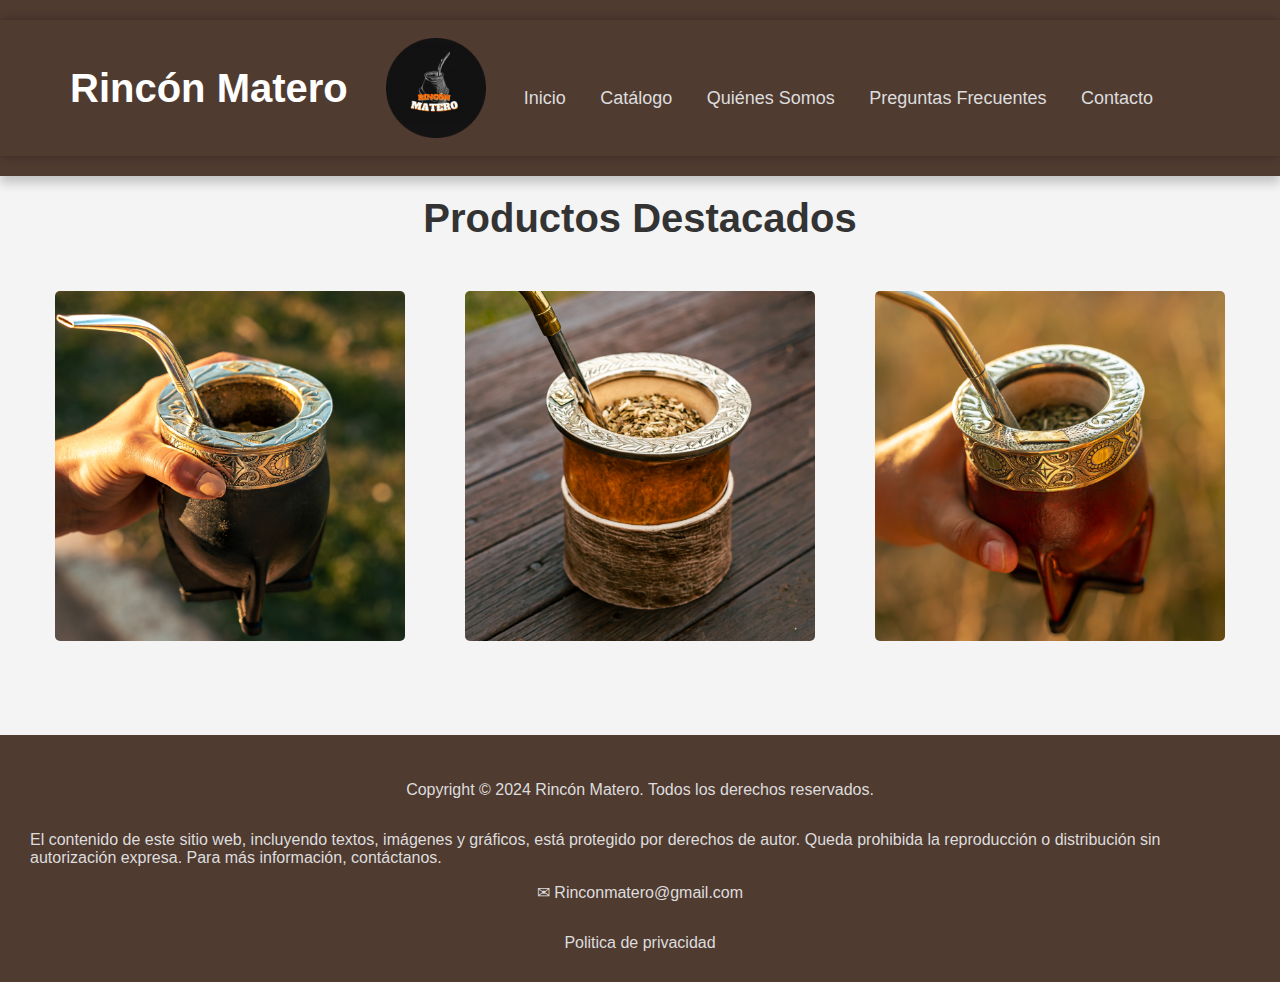
<file: index.html>
<!DOCTYPE html>
<html lang="en">
<head>
    <meta charset="UTF-8">
    <meta name="viewport" content="width=device-width, initial-scale=1.0">
    <title>Rincón Matero</title>
    <link rel="stylesheet" href="css\styles.css">
    <link rel="icon" href="images\icon.ico">
</head>
<body>
    <header>
        <div>
            <h1>Rincón Matero</h1>
            <img src="images\iconogrande.png" alt="Imagen Logo Rincón Matero">
            <nav>
                <a href="index.html">Inicio</a>
                <a href="html\catalogo.html">Catálogo</a>
                <a href="html\quienessomos.html">Quiénes Somos</a>
                <a href="html\preguntasfrecuentes.html">Preguntas Frecuentes</a>
                <a href="html\contacto.html">Contacto</a>
            </nav>
        </div>
    </header>

    <h1>Productos Destacados</h1>
    <main class="destacados">
        <img class="imgdestacados" src="images\mate1.png" alt="Mate camionero">
        <img class="imgdestacados" src="images\mate3.png" alt="Mate casquito c/virola">
        <img class="imgdestacados" src="images\mate2.png" alt="Mate camionero">
    </main>
    
    <footer>
        <p>Copyright © 2024 Rincón Matero. Todos los derechos reservados.</p>
        <p>El contenido de este sitio web, incluyendo textos, imágenes y gráficos, está protegido por derechos de autor. Queda prohibida la reproducción o distribución sin autorización expresa. Para más información, contáctanos.</p>
        <a href="mailto:Rinconmatero@gmail.com">✉ Rinconmatero@gmail.com</a>
        <p></p>
        <a href="https://policies.google.com/privacy?hl=es">Politica de privacidad</a>
    </footer>
</body>
</html>
</file>
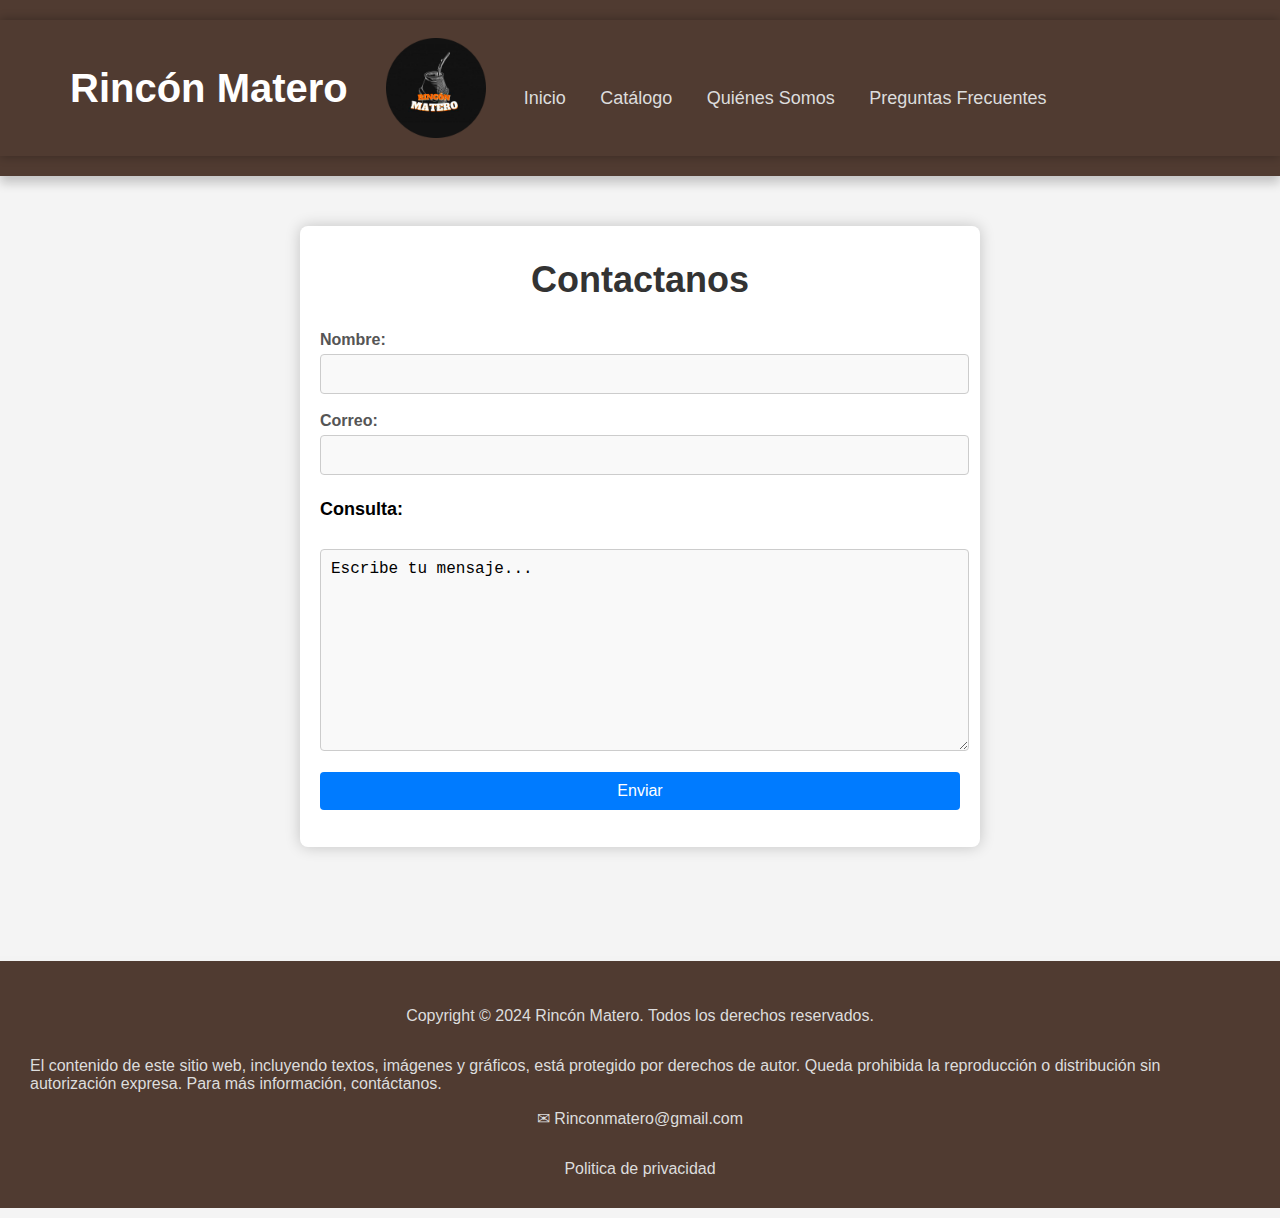
<file: html/contacto.html>
<!DOCTYPE html>
<html lang="en">
<head>
    <meta charset="UTF-8">
    <meta name="viewport" content="width=device-width, initial-scale=1.0">
    <title>Contacto</title>
    <link rel="stylesheet" href="../css\styles.css">
    <link rel="icon" href="../images\icon.ico">
</head>
<body>
    <header>
        <div>
            <h1>Rincón Matero</h1>
            <img src="../images\iconogrande.png" alt="Imagen Logo Rincón Matero">
            <nav>
                <a href="../index.html">Inicio</a>
                <a href="catalogo.html">Catálogo</a>
                <a href="quienessomos.html">Quiénes Somos</a>
                <a href="preguntasfrecuentes.html">Preguntas Frecuentes</a>
            </nav>
        </div>
    </header>

    <main>
        <div class="consulta-container">
            <h2>Contactanos</h2>
                 
                <label for="Nombre">Nombre: </label>
                    <input type="text"> <br><br>
                <label for="Correo Electronico">Correo:</label>
                    <input type="text"> <br>
                <h4>Consulta:</h4>
                <textarea id="Mensaje" rows="10" cols="40">Escribe tu mensaje...</textarea> <br>
                    <input type="submit" value="Enviar">
        </div>
    </main>
    
    <footer>
        <p>Copyright © 2024 Rincón Matero. Todos los derechos reservados.</p>
        <p>El contenido de este sitio web, incluyendo textos, imágenes y gráficos, está protegido por derechos de autor. Queda prohibida la reproducción o distribución sin autorización expresa. Para más información, contáctanos.</p>
        <a href="mailto:Rinconmatero@gmail.com">✉ Rinconmatero@gmail.com</a>
        <p></p>
        <a href="https://policies.google.com/privacy?hl=es">Politica de privacidad</a>
    </footer>
</body>
</html>
</file>
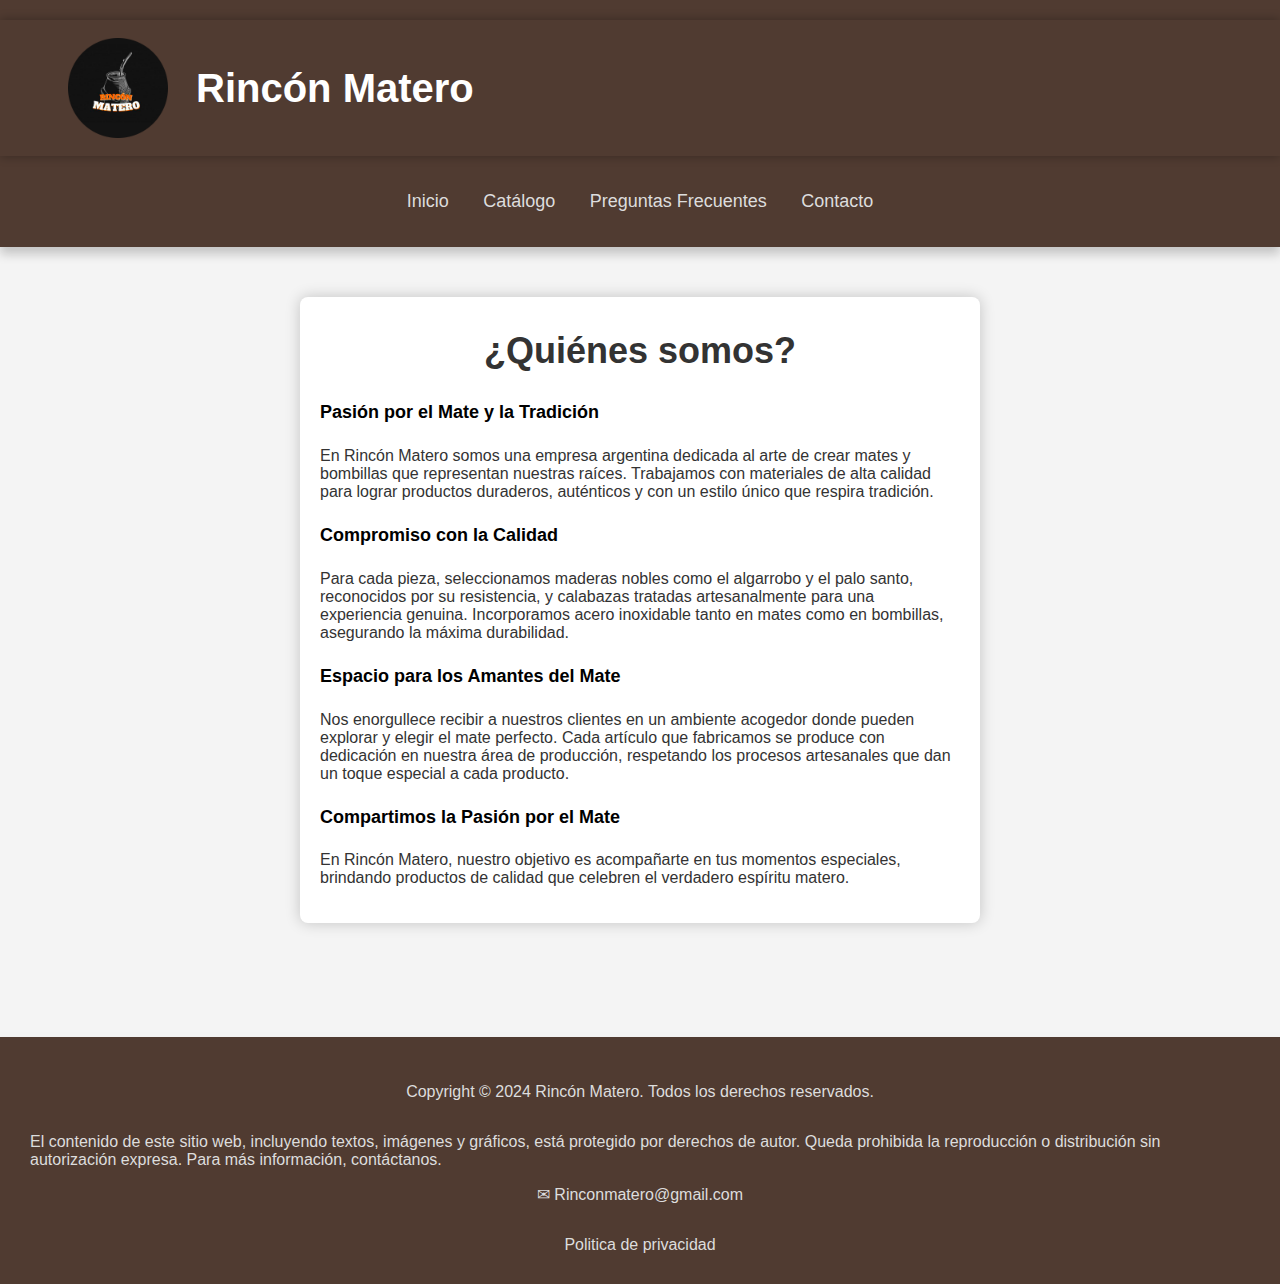
<file: html/quienessomos.html>
<!DOCTYPE html>
<html lang="en">
<head>
    <meta charset="UTF-8">
    <meta name="viewport" content="width=device-width, initial-scale=1.0">
    <title>Quiénes Somos</title>
    <link rel="stylesheet" href="../css\styles.css">
    <link rel="icon" href="../images\icon.ico">
</head>
<body>
    <header>
        <div>
            <img src="../images\iconogrande.png" alt="Imagen Logo Rincón Matero">
            <h1>Rincón Matero</h1>
        </div>
            <nav>
                <a href="../index.html">Inicio</a>
                <a href="catalogo.html">Catálogo</a>
                <a href="preguntasfrecuentes.html">Preguntas Frecuentes</a>
                <a href="contacto.html">Contacto</a>
            </nav>
    </header>

    <main>
        <div class="somos-container">
            <h2>¿Quiénes somos?</h2> 
            <h4>Pasión por el Mate y la Tradición</h4>
                <p>En Rincón Matero somos una empresa argentina dedicada al arte de crear mates y bombillas que representan nuestras raíces. Trabajamos con materiales de alta calidad para lograr productos duraderos, auténticos y con un estilo único que respira tradición.</p>

            <h4>Compromiso con la Calidad</h4>
                <p>Para cada pieza, seleccionamos maderas nobles como el algarrobo y el palo santo, reconocidos por su resistencia, y calabazas tratadas artesanalmente para una experiencia genuina. Incorporamos acero inoxidable tanto en mates como en bombillas, asegurando la máxima durabilidad. </p>

            <h4>Espacio para los Amantes del Mate</h4>
                <p>Nos enorgullece recibir a nuestros clientes en un ambiente acogedor donde pueden explorar y elegir el mate perfecto. Cada artículo que fabricamos se produce con dedicación en nuestra área de producción, respetando los procesos artesanales que dan un toque especial a cada producto.</p>

            <h4>Compartimos la Pasión por el Mate</h4>
                <p>En Rincón Matero, nuestro objetivo es acompañarte en tus momentos especiales, brindando productos de calidad que celebren el verdadero espíritu matero.</p>
    </main>
    
    <footer>
        <p>Copyright © 2024 Rincón Matero. Todos los derechos reservados.</p>
        <p>El contenido de este sitio web, incluyendo textos, imágenes y gráficos, está protegido por derechos de autor. Queda prohibida la reproducción o distribución sin autorización expresa. Para más información, contáctanos.</p>
        <a href="mailto:Rinconmatero@gmail.com">✉ Rinconmatero@gmail.com</a>
        <p></p>
        <a href="https://policies.google.com/privacy?hl=es">Politica de privacidad</a>
    </footer>
</body>
</html>
</file>
